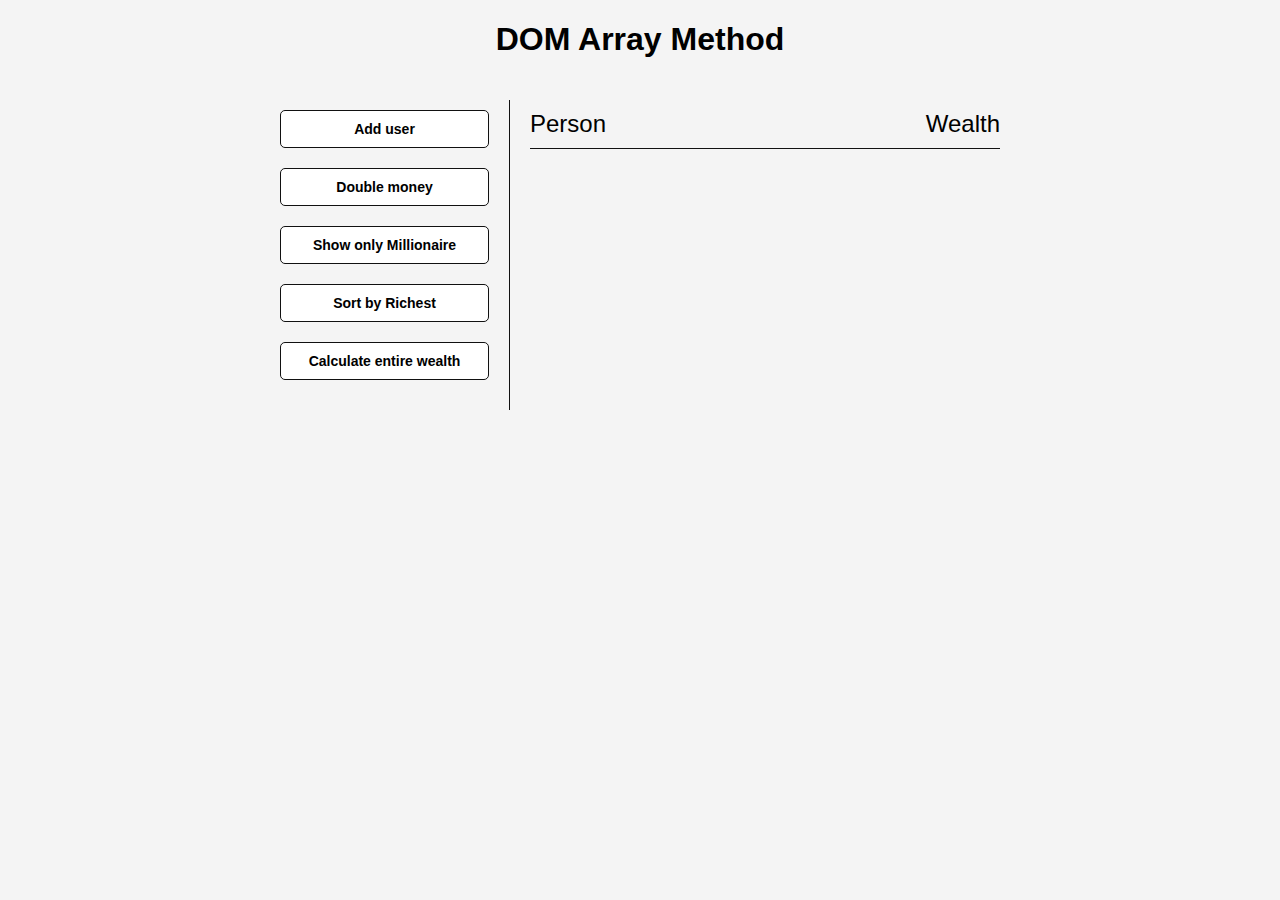
<file: DOM array methods/index.html>
<!DOCTYPE html>
<html lang="en">

<head>
    <meta charset="UTF-8">
    <meta name="viewport" content="width=device-width, initial-scale=1.0">
    <title>DOM Array methods</title>
    <link rel="stylesheet" href="style.css">
</head>

<body>
    <h1>DOM Array Method</h1>

    <div class="container">
        <aside>
            <button id="add-user">Add user</button>
            <button id="double">Double money</button>
            <button id="show-millionaires">Show only Millionaire</button>
            <button id="sort">Sort by Richest</button>
            <button id="calculate-wealth">Calculate entire wealth</button>
        </aside>

        <main id="main">
            <h2><strong>Person</strong> Wealth</h2>
        </main>
    </div>


    <script src="script.js"></script>
</body>

</html>
</file>
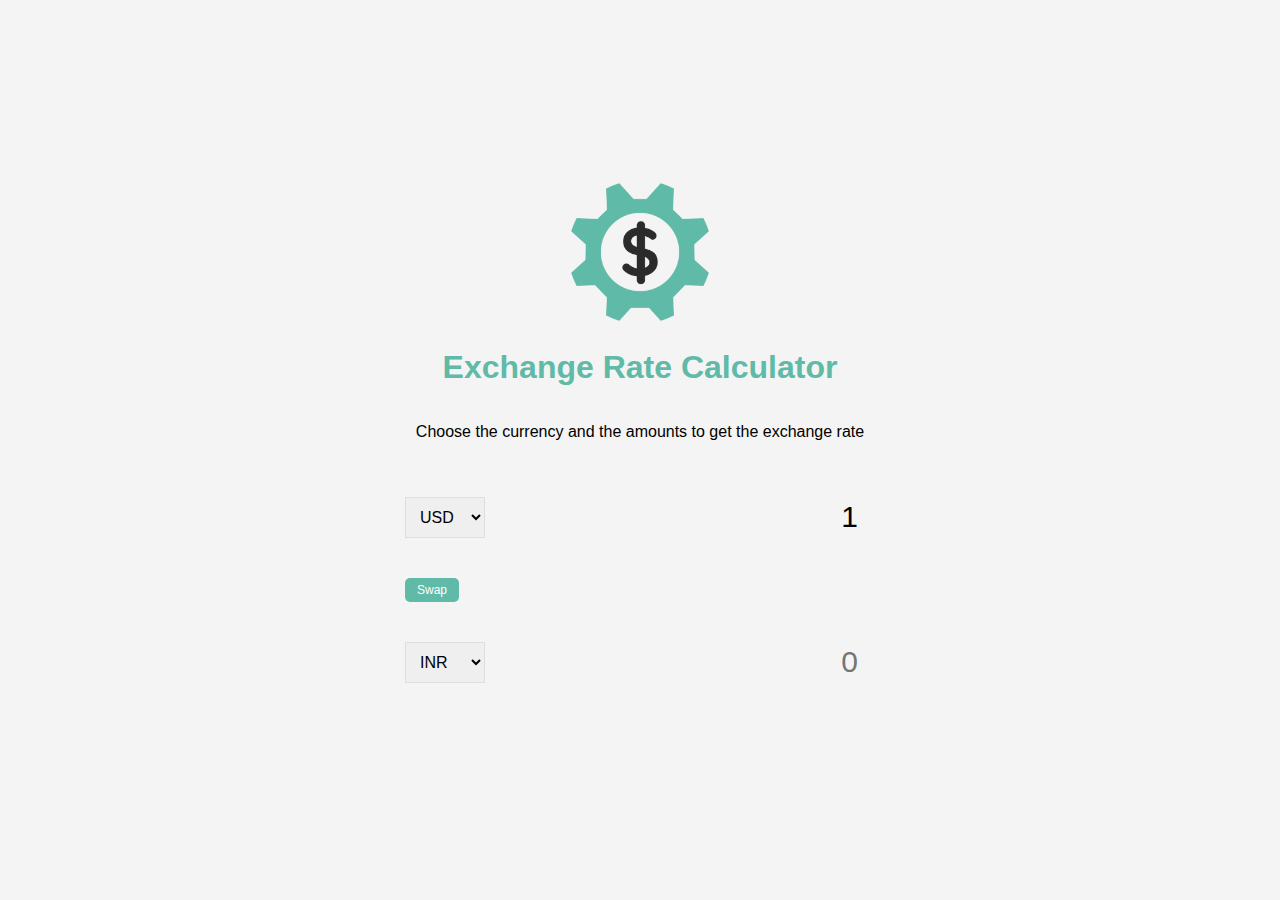
<file: Exchange Rate Calculator/index.html>
<!DOCTYPE html>
<html lang="en">

<head>
    <meta charset="UTF-8">
    <meta name="viewport" content="width=device-width, initial-scale=1.0">
    <title>Exchange Rate Calculator</title>
    <link rel="stylesheet" href="style.css">
</head>

<body>
    <img src="Image/money.png" alt="" class="money-img">
    <h1>Exchange Rate Calculator</h1>
    <p>Choose the currency and the amounts to get the exchange rate</p>

    <div class="container">
        <div class="currency">
            <select name="" id="currency-one">
                <option value="AED">AED</option>
                <option value="ARS">ARS</option>
                <option value="AUD">AUD</option>
                <option value="BGN">BGN</option>
                <option value="BRL">BRL</option>
                <option value="BSD">BSD</option>
                <option value="CAD">CAD</option>
                <option value="CHF">CHF</option>
                <option value="CLP">CLP</option>
                <option value="CNY">CNY</option>
                <option value="COP">COP</option>
                <option value="CZK">CZK</option>
                <option value="DKK">DKK</option>
                <option value="DOP">DOP</option>
                <option value="EGP">EGP</option>
                <option value="EUR">EUR</option>
                <option value="FJD">FJD</option>
                <option value="GBP">GBP</option>
                <option value="GTQ">GTQ</option>
                <option value="HKD">HKD</option>
                <option value="HRK">HRK</option>
                <option value="HUF">HUF</option>
                <option value="IDR">IDR</option>
                <option value="ILS">ILS</option>
                <option value="INR">INR</option>
                <option value="ISK">ISK</option>
                <option value="JPY">JPY</option>
                <option value="KRW">KRW</option>
                <option value="KZT">KZT</option>
                <option value="MXN">MXN</option>
                <option value="MYR">MYR</option>
                <option value="NOK">NOK</option>
                <option value="NZD">NZD</option>
                <option value="PAB">PAB</option>
                <option value="PEN">PEN</option>
                <option value="PHP">PHP</option>
                <option value="PKR">PKR</option>
                <option value="PLN">PLN</option>
                <option value="PYG">PYG</option>
                <option value="RON">RON</option>
                <option value="RUB">RUB</option>
                <option value="SAR">SAR</option>
                <option value="SEK">SEK</option>
                <option value="SGD">SGD</option>
                <option value="THB">THB</option>
                <option value="TRY">TRY</option>
                <option value="TWD">TWD</option>
                <option value="UAH">UAH</option>
                <option value="USD" selected>USD</option>
                <option value="UYU">UYU</option>
                <option value="VND">VND</option>
                <option value="ZAR">ZAR</option>
            </select>

            <input type="number" id="amount-one" placeholder="0" value="1">

        </div>

        <div class="swap-rate-container">
            <button class="btn" id="swap">Swap</button>
            <div class="rate" id="rate"></div>
        </div>

        <div class="currency">
            <select name="" id="currency-two">
                <option value="AED">AED</option>
                <option value="ARS">ARS</option>
                <option value="AUD">AUD</option>
                <option value="BGN">BGN</option>
                <option value="BRL">BRL</option>
                <option value="BSD">BSD</option>
                <option value="CAD">CAD</option>
                <option value="CHF">CHF</option>
                <option value="CLP">CLP</option>
                <option value="CNY">CNY</option>
                <option value="COP">COP</option>
                <option value="CZK">CZK</option>
                <option value="DKK">DKK</option>
                <option value="DOP">DOP</option>
                <option value="EGP">EGP</option>
                <option value="EUR">EUR</option>
                <option value="FJD">FJD</option>
                <option value="GBP">GBP</option>
                <option value="GTQ">GTQ</option>
                <option value="HKD">HKD</option>
                <option value="HRK">HRK</option>
                <option value="HUF">HUF</option>
                <option value="IDR">IDR</option>
                <option value="ILS">ILS</option>
                <option value="INR" selected>INR</option>
                <option value="ISK">ISK</option>
                <option value="JPY">JPY</option>
                <option value="KRW">KRW</option>
                <option value="KZT">KZT</option>
                <option value="MXN">MXN</option>
                <option value="MYR">MYR</option>
                <option value="NOK">NOK</option>
                <option value="NZD">NZD</option>
                <option value="PAB">PAB</option>
                <option value="PEN">PEN</option>
                <option value="PHP">PHP</option>
                <option value="PKR">PKR</option>
                <option value="PLN">PLN</option>
                <option value="PYG">PYG</option>
                <option value="RON">RON</option>
                <option value="RUB">RUB</option>
                <option value="SAR">SAR</option>
                <option value="SEK">SEK</option>
                <option value="SGD">SGD</option>
                <option value="THB">THB</option>
                <option value="TRY">TRY</option>
                <option value="TWD">TWD</option>
                <option value="UAH">UAH</option>
                <option value="USD">USD</option>
                <option value="UYU">UYU</option>
                <option value="VND">VND</option>
                <option value="ZAR">ZAR</option>
            </select>

            <input type="number" id="amount-two" placeholder="0">

        </div>
    </div>

    <script src="script.js"></script>
</body>

</html>
</file>
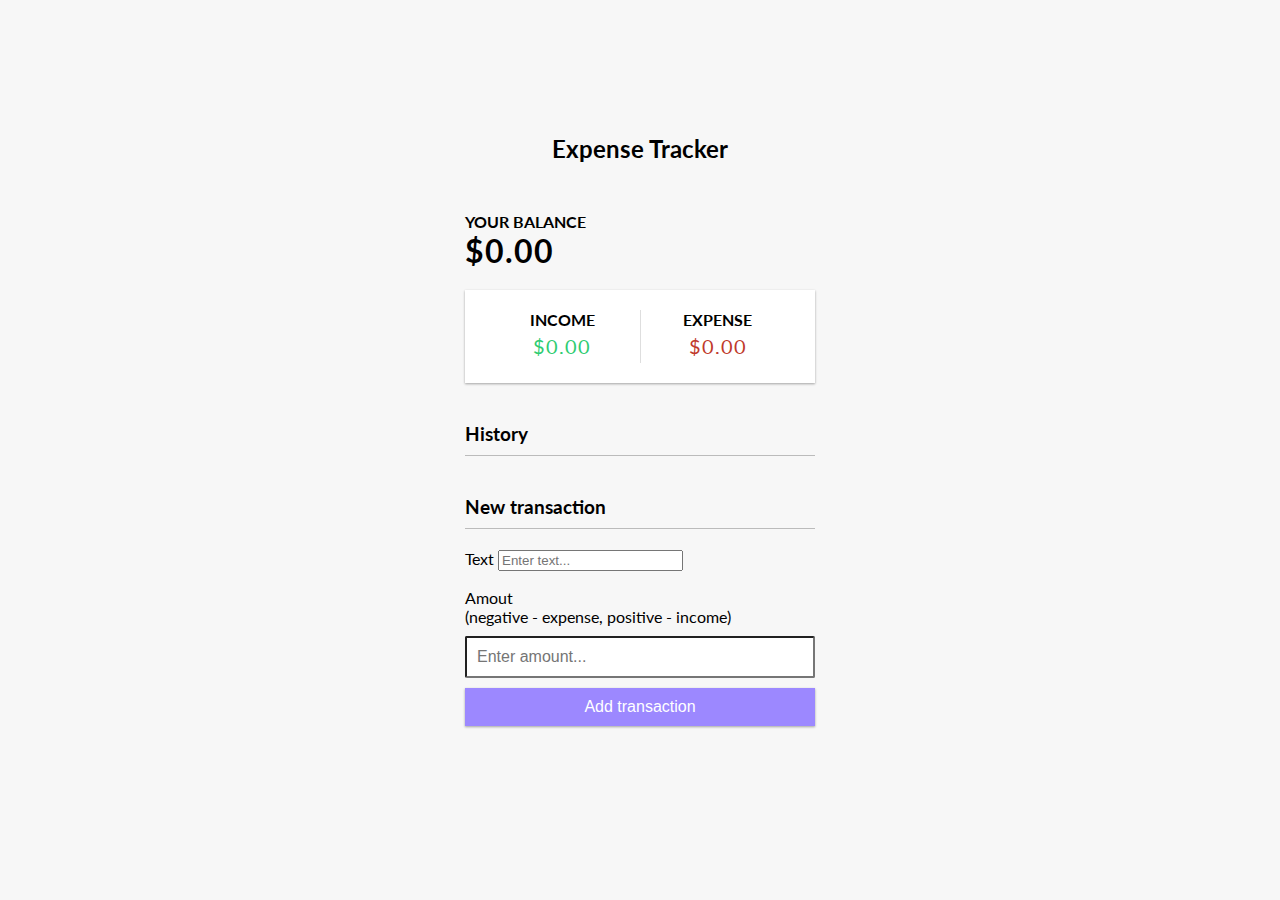
<file: ExpenseTracker/index.html>
<!DOCTYPE html>
<html lang="en">

<head>
    <meta charset="UTF-8">
    <meta name="viewport" content="width=device-width, initial-scale=1.0">
    <link rel="stylesheet" href="style.css">
    <title>Expense Tracker</title>
</head>

<body>
    <h2>Expense Tracker</h2>

    <div class="container">
        <h4>Your Balance</h4>
        <h1 id="balance">$0.00</h1>

        <div class="inc-exp-container">
            <div>
                <h4>Income</h4>
                <p id="money-plus" class="money plus">+$0.00</p>
            </div>
            <div>
                <h4>Expense</h4>
                <p id="money-minus" class="money minus">-$0.00</p>
            </div>
        </div>

        <h3>History</h3>
        <ul id="list" class="list">
            <!-- <li class="minus">Cash <span>-$400</span><button class="delete-btn">x</button></li> -->
        </ul>

        <h3>New transaction</h3>
        <form id="form">
            <div class="form-control">
                <label for="text">Text</label>
                <input type="text" id="text" placeholder="Enter text...">
            </div>

            <div class="form-control">
                <label for="amount">Amout <br> (negative - expense, positive - income)</label>
                <input type="number" id="amount" placeholder="Enter amount...">
            </div>

            <button class="btn">Add transaction</button>
        </form>
    </div>




    <script src="script.js"></script>
</body>

</html>
</file>
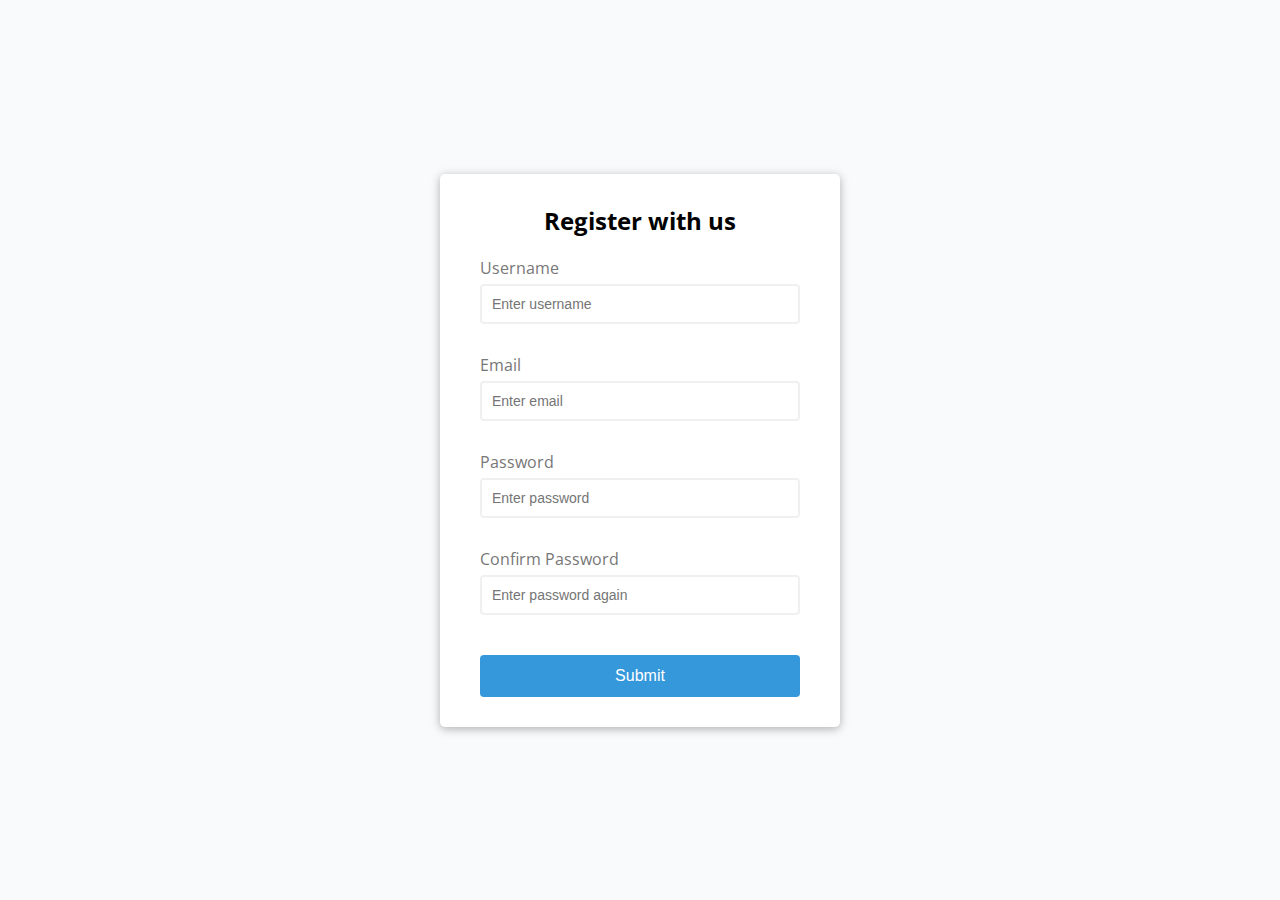
<file: Form validator/index.html>
<!DOCTYPE html>
<html lang="en">

<head>
    <meta charset="UTF-8">
    <meta http-equiv="X-UA-Compatible" content="IE=edge">
    <meta name="viewport" content="width=device-width, initial-scale=1.0">
    <link rel="stylesheet" href="style.css">
    <title>Form validator</title>
</head>

<body>
    <div class="container">
        <form action="" id="form" class="form">
            <h2>Register with us</h2>

            <div class="form-control">
                <label for="username">Username</label>
                <input type="text" id="username" placeholder="Enter username">
                <small>Error message</small>
            </div>

            <div class="form-control">
                <label for="email">Email</label>
                <input type="text" id="email" placeholder="Enter email">
                <small>Error message</small>
            </div>

            <div class="form-control">
                <label for="password">Password</label>
                <input type="password" id="password" placeholder="Enter password">
                <small>Error message</small>
            </div>

            <div class="form-control">
                <label for="password2">Confirm Password</label>
                <input type="password" id="password2" placeholder="Enter password again">
                <small>Error message</small>
            </div>

            <button type="submit">Submit</button>

        </form>
    </div>


    <script src="script.js"></script>
</body>

</html>
</file>
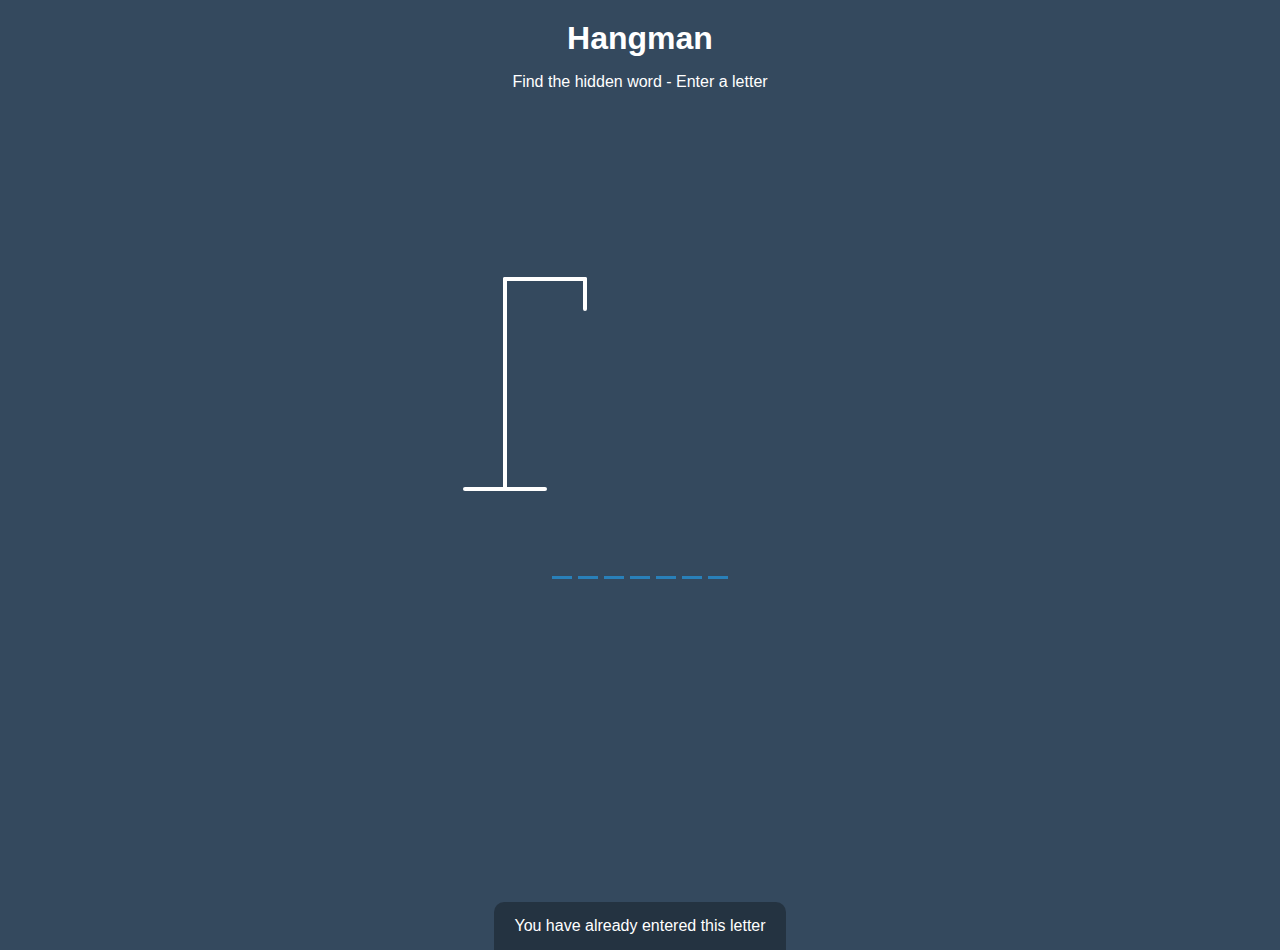
<file: HangmanGame/index.html>
<!DOCTYPE html>
<html lang="en">

<head>
    <meta charset="UTF-8">
    <meta http-equiv="X-UA-Compatible" content="IE=edge">
    <meta name="viewport" content="width=device-width, initial-scale=1.0">
    <link rel="stylesheet" href="style.css">
    <title>Hangman Game</title>
</head>

<body>
    <h1>Hangman</h1>
    <p>Find the hidden word - Enter a letter</p>
    <div class="game-container">
        <svg height='250' width='200' class="figure-container">
            <!-- Rod -->
            <line x1='60' y1='20' x2='140' y2='20'></line>
            <line x1='140' y1='20' x2='140' y2='50'></line>
            <line x1='60' y1='20' x2='60' y2='230'></line>
            <line x1='20' y1='230' x2='100' y2='230'></line>

            <!-- Head -->
            <circle cx='140' cy='70' r='20' class="figure-part"></circle>
            <!-- Body -->
            <line x1='140' y1='90' x2='140' y2='150' class="figure-part"></line>
            <!-- Arms -->
            <line x1='140' y1='120' x2='120' y2='100' class="figure-part"></line>
            <line x1='140' y1='120' x2='160' y2='100' class="figure-part"></line>
            <!-- Legs -->
            <line x1='140' y1='150' x2='120' y2='180' class="figure-part"></line>
            <line x1='140' y1='150' x2='160' y2='180' class="figure-part"></line>
        </svg>

        <div class="wrong-letters-container">
            <div id="wrong-letters"></div>
        </div>

        <div class="word" id="word"></div>
    </div>

    <!-- Container for final messages -->
    <div class="popup-container" id="popup-container">
        <div class="popup">
            <h2 id="final-message"></h2>
            <h3 id="final-message-reveal-word"></h3>
            <button id="play-button">Play again</button>
        </div>
    </div>

    <!-- Notification -->
    <div class="notification-container" id="notification-container">
        <p>You have already entered this letter</p>
    </div>

    <script src="script.js"></script>
</body>

</html>
</file>
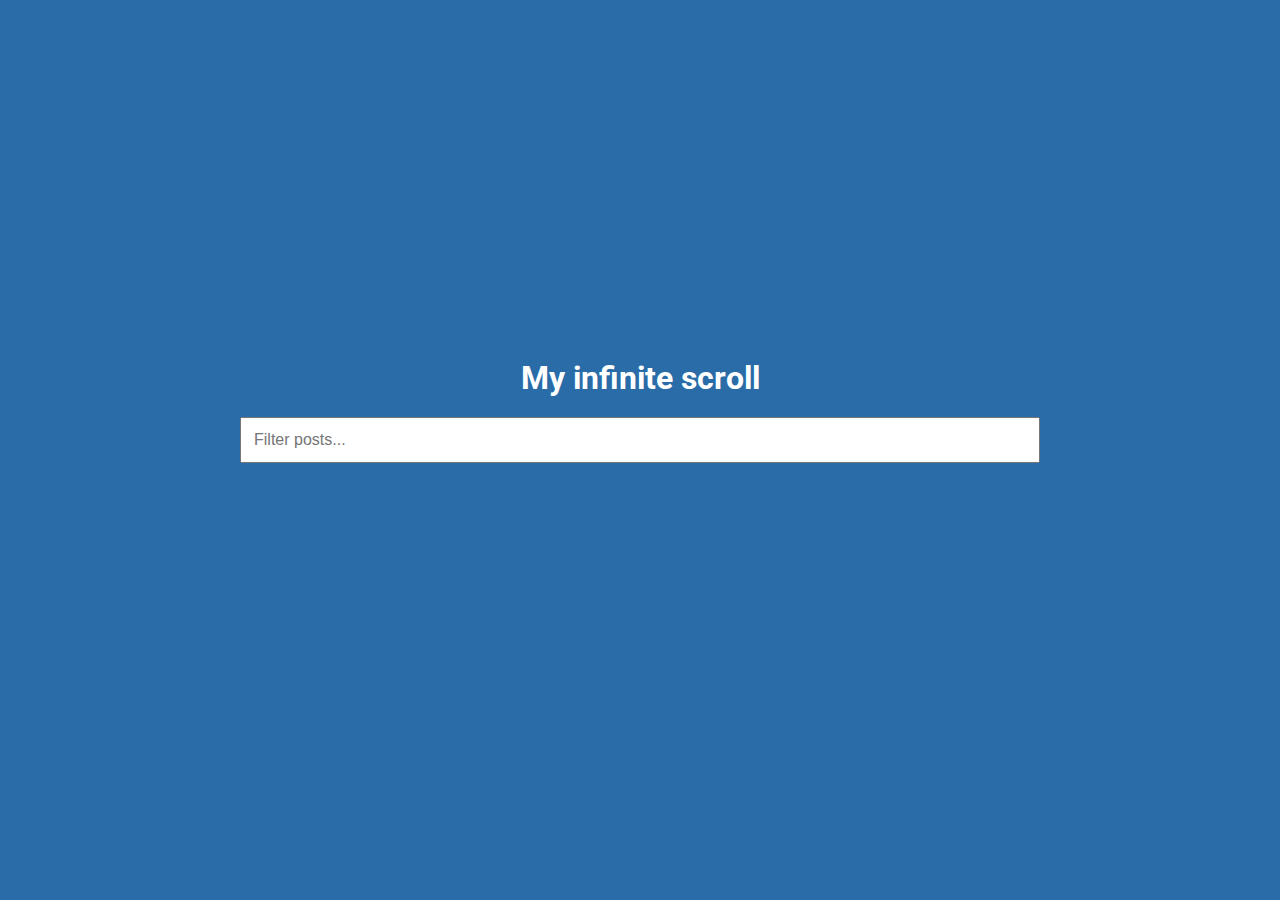
<file: Infinite Scroll posts/index.html>
<!DOCTYPE html>
<html lang="en">

<head>
    <meta charset="UTF-8">
    <meta name="viewport" content="width=device-width, initial-scale=1.0">
    <link rel="stylesheet" href="style.css">
    <title>Scroll posts</title>
</head>

<body>
    <h1>My infinite scroll</h1>

    <div class="filter-container">
        <input type="text" id="filter" class="filter" placeholder="Filter posts...">
    </div>

    <div id="posts-container">
    </div>

    <div id="loader" class="loader">
        <div class="circle"></div>
        <div class="circle"></div>
        <div class="circle"></div>
    </div>


    <script src="script.js"></script>
</body>

</html>
</file>
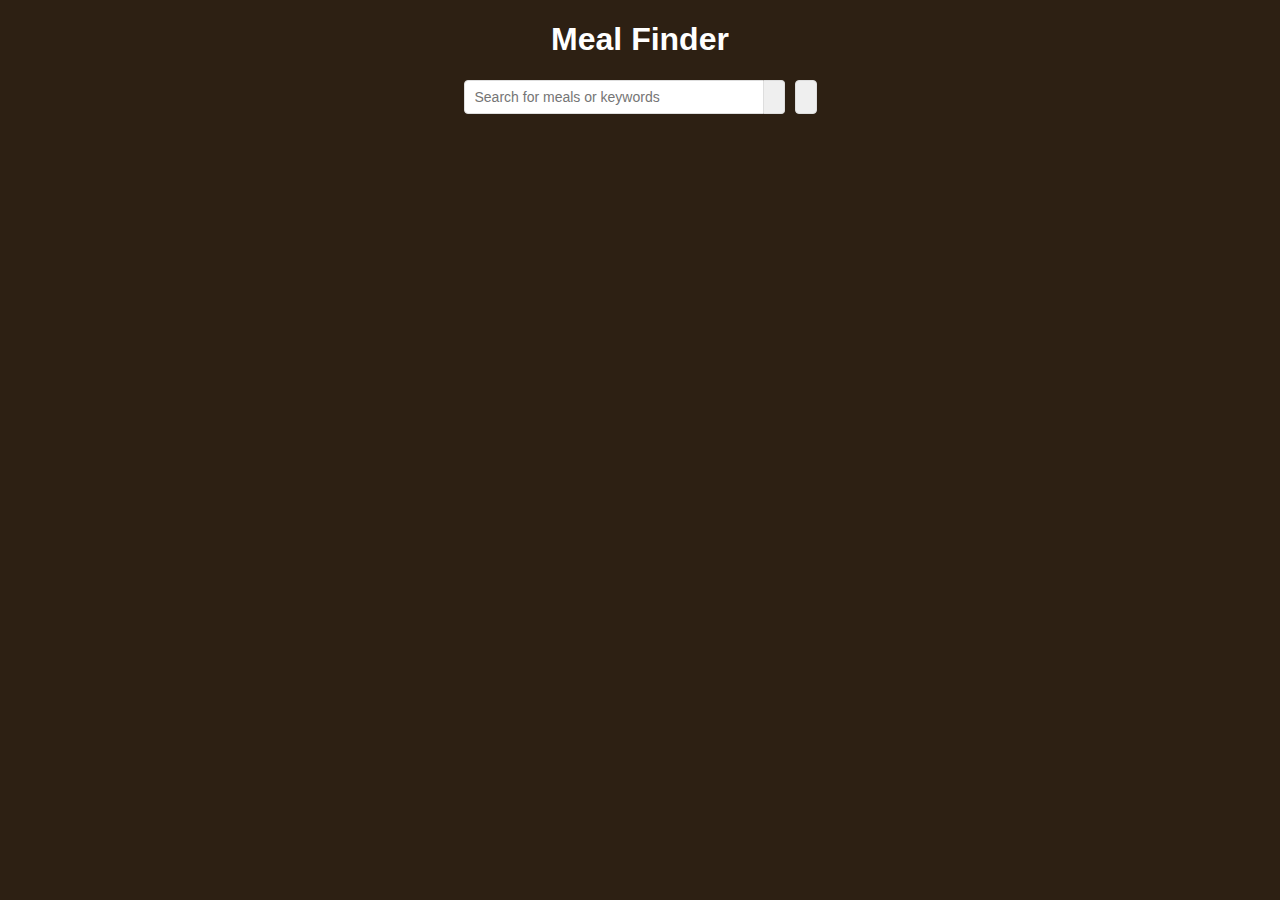
<file: MealFinder/index.html>
<!DOCTYPE html>
<html lang="en">

<head>
    <meta charset="UTF-8">
    <meta http-equiv="X-UA-Compatible" content="IE=edge">
    <meta name="viewport" content="width=device-width, initial-scale=1.0">
    <link rel="stylesheet" href="https://cdnjs.cloudflare.com/ajax/libs/font-awesome/5.10.2/css/all.min.css"
        integrity="sha512-u7ppO4TLg4v6EY8yQ6T6d66inT0daGyTodAi6ycbw9+/AU8KMLAF7Z7YGKPMRA96v7t+c7O1s6YCTGkok6p9ZA=="
        crossorigin="anonymous" referrerpolicy="no-referrer" />
    <link rel="stylesheet" href="style.css">
    <title>Meal Finder</title>
</head>

<body>
    <div class="container">
        <h1>Meal Finder</h1>
        <div class="flex">
            <form class="flex" id="submit">
                <input type="text" id="search" placeholder="Search for meals or keywords">
                <button class="search-btn" type="submit">
                    <i class="fas fa-search"></i>
                </button>
            </form>

            <button class="random-btn" id="random">
                <i class="fas fa-random"></i>
            </button>
        </div>

        <div id="result-heading"></div>
        <div id="meals" class="meals"></div>
        <div id="single-meal"></div>
    </div>


    <script src="script.js"></script>
</body>

</html>
</file>
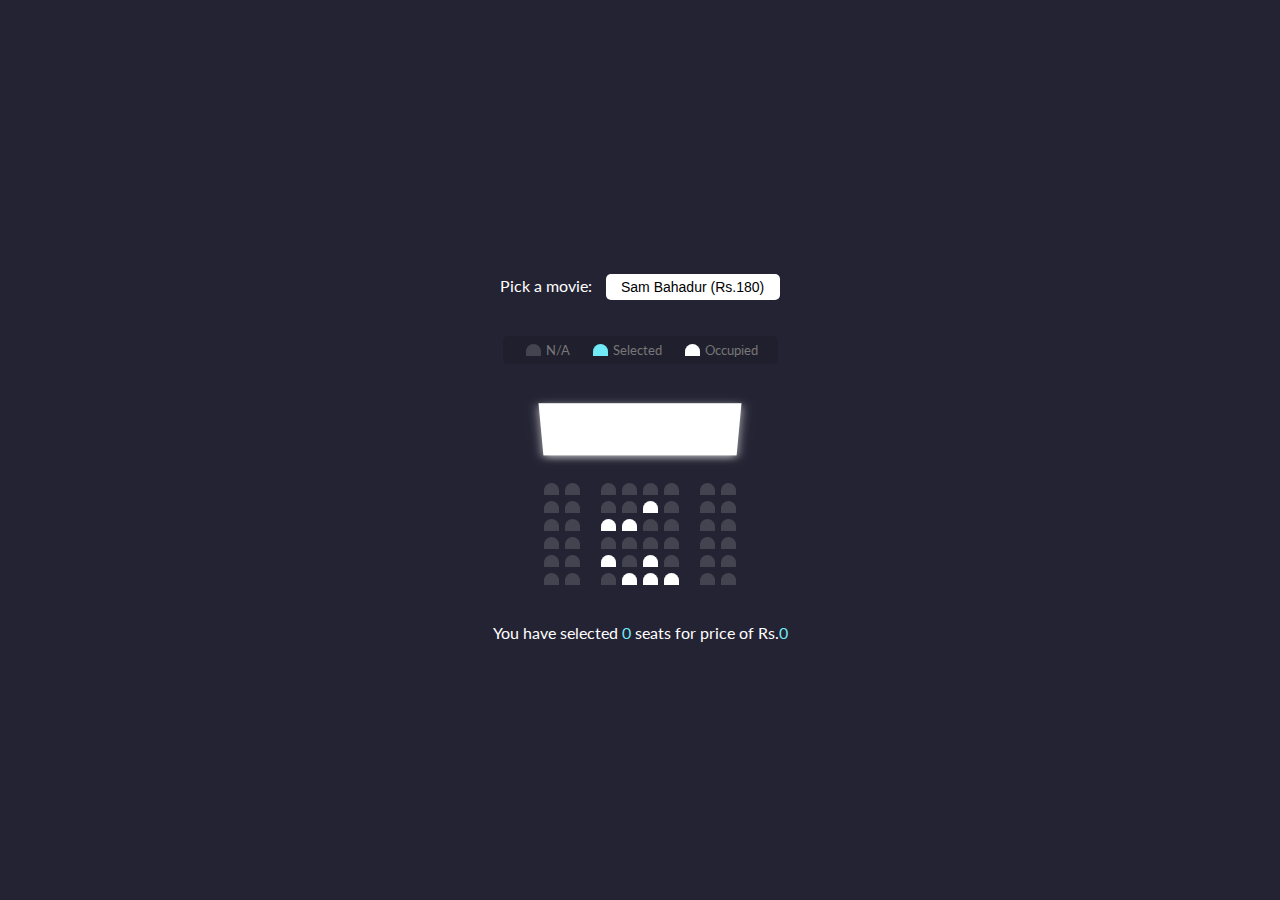
<file: Movie seat booking/index.html>
<!DOCTYPE html>
<html lang="en">

<head>
    <meta charset="UTF-8">
    <meta http-equiv="X-UA-Compatible" content="IE=edge">
    <meta name="viewport" content="width=device-width, initial-scale=1.0">
    <link rel="stylesheet" href="style.css">
    <title>Movie Seat Booking</title>
</head>

<body>
    <div class="movie-container">
        <label>Pick a movie:</label>
        <select id="movie">
            <option value="180">Sam Bahadur (Rs.180)</option>
            <option value="250">Animal (Rs.250)</option>
            <option value="150">Dunki (Rs.150)</option>
            <option value="200">Tiger 3 (Rs.200)</option>
        </select>
    </div>

    <ul class="showcase">
        <li>
            <div class="seat"></div>
            <small>N/A</small>
        </li>
        <li>
            <div class="seat selected"></div>
            <small>Selected</small>
        </li>
        <li>
            <div class="seat occupied"></div>
            <small>Occupied</small>
        </li>
    </ul>

    <div class="container">
        <div class="screen"></div>

        <div class="row">
            <div class="seat"></div>
            <div class="seat"></div>
            <div class="seat"></div>
            <div class="seat"></div>
            <div class="seat"></div>
            <div class="seat"></div>
            <div class="seat"></div>
            <div class="seat"></div>
        </div>

        <div class="row">
            <div class="seat"></div>
            <div class="seat"></div>
            <div class="seat"></div>
            <div class="seat"></div>
            <div class="seat occupied"></div>
            <div class="seat"></div>
            <div class="seat"></div>
            <div class="seat"></div>
        </div>

        <div class="row">
            <div class="seat"></div>
            <div class="seat"></div>
            <div class="seat occupied"></div>
            <div class="seat occupied"></div>
            <div class="seat"></div>
            <div class="seat"></div>
            <div class="seat"></div>
            <div class="seat"></div>
        </div>

        <div class="row">
            <div class="seat"></div>
            <div class="seat"></div>
            <div class="seat"></div>
            <div class="seat"></div>
            <div class="seat"></div>
            <div class="seat"></div>
            <div class="seat"></div>
            <div class="seat"></div>
        </div>

        <div class="row">
            <div class="seat"></div>
            <div class="seat"></div>
            <div class="seat occupied"></div>
            <div class="seat"></div>
            <div class="seat occupied"></div>
            <div class="seat"></div>
            <div class="seat"></div>
            <div class="seat"></div>
        </div>

        <div class="row">
            <div class="seat"></div>
            <div class="seat"></div>
            <div class="seat"></div>
            <div class="seat occupied"></div>
            <div class="seat occupied"></div>
            <div class="seat occupied"></div>
            <div class="seat"></div>
            <div class="seat"></div>
        </div>
    </div>

    <p class='text'>You have selected <span id="count">0</span> seats for price of Rs.<span id="total">0</span></p>

    <script src="script.js"></script>
</body>

</html>
</file>
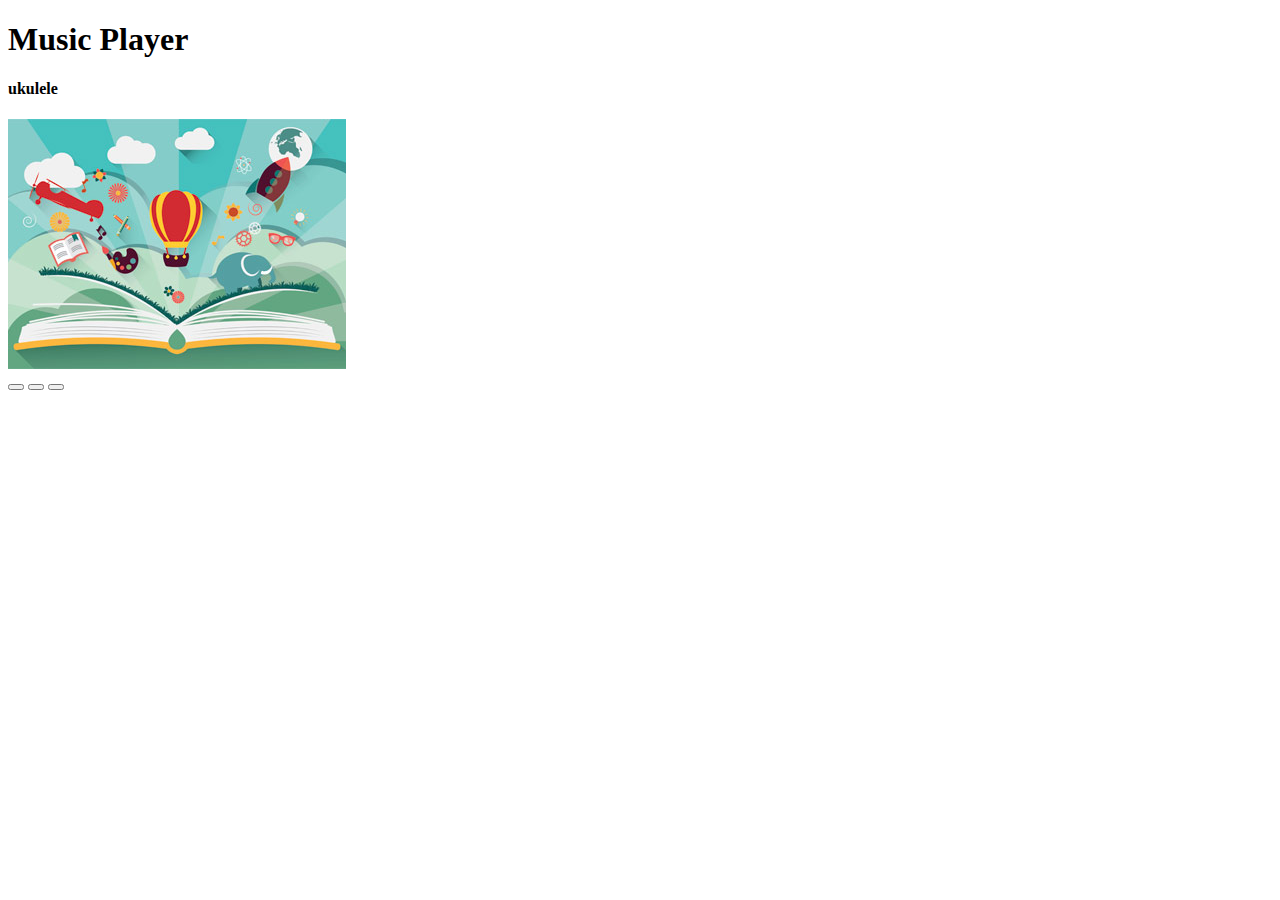
<file: Music Player/index.html>
<!DOCTYPE html>
<html lang="en">

<head>
    <meta charset="UTF-8">
    <meta name="viewport" content="width=device-width, initial-scale=1.0">
    <link rel="stylesheet" href="https://cdnjs.cloudflare.com/ajax/libs/font-awesome/5.10.2/css/all.min.css"
        integrity="sha512-u7ppO4TLg4v6EY8yQ6T6d66inT0daGyTodAi6ycbw9+/AU8KMLAF7Z7YGKPMRA96v7t+c7O1s6YCTGkok6p9ZA=="
        crossorigin="anonymous" referrerpolicy="no-referrer" />
    <link rel="stylesheet" href="style.css">
    <title>Music player</title>
</head>

<body>
    <h1>Music Player</h1>

    <div class="music-container" id="music-container">
        <div class="music-info">
            <h4 id="title"></h4>
            <div class="progress-container" id="progress-container">
                <div class="progress" id="progress"></div>
            </div>
        </div>

        <audio src="Music/ukulele.mp3" id="audio"></audio>

        <div class="img-container">
            <img src="Images/ukulele.jpg" alt="music-cover" id="cover">
        </div>

        <div class="navigation">
            <button id="prev" class="action-btn">
                <i class="fas fa-backward"></i>
            </button>
            <button id="play" class="action-btn action-btn-big">
                <i class="fas fa-play"></i>
            </button>
            <button id="next" class="action-btn">
                <i class="fas fa-forward"></i>
            </button>
        </div>
    </div>


    <script src="script.js"></script>
</body>

</html>
</file>
<file: DOM array methods/style.css>
*{
    box-sizing: border-box;
}

body{
    background: #f4f4f4;
    font-family: Arial, Helvetica, sans-serif;
    display: flex;
    flex-direction: column;
    align-items: center;
    min-height: 100vh;
    margin: 0;
}

.container{
    display: flex;
    padding: 20px;
    margin: 0 auto;
    max-width: 100%;
    width: 800px;
}

aside{
    padding: 10px 20px;
    width: 250px;
    border-right: 1px solid #111;
}

button{
    cursor: pointer;
    background-color: #fff;
    border: 1px solid #111;
    border-radius: 5px;
    display: block;
    width: 100%;
    padding: 10px;
    margin-bottom: 20px;
    font-weight: bold;
    font-size: 14px;
}

main{
    flex: 1;
    padding: 10px 20px;
}

h2{
    border-bottom: 1px solid #111;
    padding-bottom: 10px;
    display: flex;
    justify-content: space-between;
    font-weight: 300;
    margin: 0 0 20px;
}

h3{
    background-color: #fff;
    border-bottom: 1px solid #111;
    padding: 10px;
    display: flex;
    justify-content: space-between;
    font-weight: 300;
    margin: 20px 0 0;
}

.person{
    display: flex;
    justify-content: space-between;
    font-size: 20px;
    margin-bottom: 10px;
}
</file>
<file: Exchange Rate Calculator/style.css>
:root {
    --primary-color: #5fbaa7
}

* {
    box-sizing: border-box;
}

body {
    background-color: #f4f4f4;
    font-family: Arial, Helvetica, sans-serif;
    display: flex;
    flex-direction: column;
    align-items: center;
    justify-content: center;
    height: 100vh;
    margin: 0;
    padding: 20px;
}

h1 {
    color: var(--primary-color);
}

p{
    text-align: center;
}

.btn{
    color: #fff;
    background-color: var(--primary-color);
    cursor: pointer;
    border-radius: 5px;
    font-size: 12px;
    padding: 5px 12px;
    border: 0;
}

.money-img{
    width: 150px;
}

.currency{
    padding: 40px 0;
    display: flex;
    align-items: center;
    justify-content: space-between;
}

.currency select{
    padding: 10px;
    border: 1px solid #dedede;
    font-size: 16px;
}

.currency input{
    border: 0;
    background: transparent;
    font-size: 30px;
    text-align: right;
}

.swap-rate-container{
    display: flex;
    align-items: center;
    justify-content: space-between;
}

.rate{
    color: var(--primary-color);
    font-size: 14px;
    padding: 0 10px;
}

select:focus, input:focus, button:focus{
    outline: 0;
}

@media(max-width: 600px){
    .currency input{
        width: 200px;
    }
}
</file>
<file: ExpenseTracker/style.css>
@import url('https://fonts.googleapis.com/css2?family=Lato&display=swap');

:root{
    --box-shadow: 0 1px 3px rgba(0, 0, 0, 0.12), 0 1px 2px rgba(0, 0, 0, 0.24)
}

*{
    box-sizing: border-box;
}

body{
    background-color: #f7f7f7;
    display: flex;
    flex-direction: column;
    align-items: center;
    justify-content: center;
    min-height: 100vh ;
    margin: 0;
    font-family: 'Lato', sans-serif;
}

.container{
    margin: 30px auto;
    width: 350px;
}

h1{
    letter-spacing: 1px;
    margin: 0;
}

h3{
    border-bottom: 1px solid #bbb;
    padding-bottom: 10px;
    margin: 40px 0 10px;
}

h4{
    margin: 0;
    text-transform: uppercase;
}

.inc-exp-container{
    background-color: #fff;
    box-shadow: var(--box-shadow);
    padding: 20px;
    display: flex;
    justify-content: space-between;
    margin: 20px 0;
}

.inc-exp-container > div{
    flex: 1;
    text-align: center;
}

.inc-exp-container > div:first-of-type{
    border-right: 1px solid #dedede;
}

.money{
    font-size: 20px;
    letter-spacing: 1px;
    margin: 5px 0;
}

.money.plus{
    color: #2ecc71;
}

.money.minus{
    color: #c0392b;
}

label{
    display: inline-block;
    margin: 10px 0;
}

input [type='text'],
input[type='number'] {
    border: 1ps solid #dedede;
    border-radius: 2px;
    display: block;
    font-size:16px;
    padding: 10px;
    width: 100%;
}

.btn{
    cursor: pointer;
    background-color: #9c88ff;
    box-shadow: var(--box-shadow);
    color: #fff;
    border: 0;
    display: block;
    font-size: 16px;
    margin: 10px 0 30px;
    padding: 10px;
    width: 100%;
}

.btn:focus, .delete-btn:focus{
    outline: 0;
}

.list{
    list-style-type: none;
    padding: 0;
    margin-bottom: 40px;
}

.list li{
    background-color: #fff;
    box-shadow: var(--box-shadow);
    color: #333;
    display: flex;
    justify-content: space-between;
    position: relative;
    padding: 10px;
    margin: 10px 0;
}

.list li.plus{
    border-right: 5px solid #2ecc71;
}

.list li.minus{
    border-right: 5px solid #c0392b;
}

.delete-btn{
    cursor: pointer;
    background-color: #e74c3c;
    border: 0;
    color: #fff;
    font-size: 20px;
    line-height: 20px;
    padding: 2px 5px;
    position: absolute;
    top: 50%;
    left: 0;
    transform: translate(-100%, -50%);
    opacity: 0;
    transition: opacity 0.3s ease;
}

.list li:hover .delete-btn{
    opacity: 1;
}
</file>
<file: Form validator/style.css>
@import url('https://fonts.googleapis.com/css2?family=Open+Sans&display=swap');

:root {
    --success-color: #2ecc71;
    --error-color: #e74c3c;
}

* {
    box-sizing: border-box;
}

body {
    background-color: #f9fafb;
    font-family: 'open Sans', 'sans-serif';
    display: flex;
    align-items: center;
    justify-content: center;
    min-height: 100vh;
    margin: 0;
}

.container {
    background-color: #fff;
    border-radius: 5px;
    box-shadow: 0 2px 10px rgba(0, 0, 0, 0.3);
    width: 400px;
}

h2 {
    text-align: center;
    margin: 0 0 20px;
}

.form {
    padding: 30px 40px;
}

.form-control {
    margin-bottom: 10px;
    padding-bottom: 20px;
    position: relative;
}

.form-control label {
    color: #777;
    display: block;
    margin-bottom: 5px;
}

.form-control input {
    border: 2px solid #f0f0f0;
    border-radius: 4px;
    display: block;
    width: 100%;
    padding: 10px;
    font-size: 14px;
}

.form-control input:focus {
    outline: 0;
    border-color: #777;
}

.form-control.success input {
    border-color: var(--success-color);
}

.form-control.error input {
    border-color: var(--error-color);
}

.form-control small {
    color: var(--error-color);
    position: absolute;
    bottom: 0;
    left: 0;
    visibility: hidden;
}

.form-control.error small {
    visibility: visible;
}

.form button {
    cursor: pointer;
    background-color: #3498db;
    border: 2px solid #3498db;
    border-radius: 4px;
    color: white;
    display: block;
    font-size: 16px;
    padding: 10px;
    margin-top: 20px;
    width: 100%;
}
</file>
<file: HangmanGame/style.css>
* {
  box-sizing: border-box;
}

body {
  background-color: #34495e;
  color: #fff;
  font-family: Arial, Helvetica, sans-serif;
  display: flex;
  flex-direction: column;
  align-items: center;
  height: 80vh;
  margin: 0;
  overflow: hidden;
}

h1 {
  margin: 20px 0 0;
}

.game-container {
  padding: 20px 30px;
  position: relative;
  margin: auto;
  height: 350px;
  width: 450px;
}

.figure-container {
  fill: transparent;
  stroke: #fff;
  stroke-width: 4px;
  stroke-linecap: round;
}

.figure-part {
  display: none;
}

.wrong-letters-container {
  position: absolute;
  top: 20px;
  right: 20px;
  display: flex;
  flex-direction: column;
  text-align: right;
}

.wrong-letters-container p {
  margin: 0 0 5px;
}

.wrong-letters-container span {
  font-size: 24px;
}

.word {
  display: flex;
  position: absolute;
  bottom: 10px;
  left: 50%;
  transform: translateX(-50%);
}

.letter {
  border-bottom: 3px solid #2980b9;
  display: inline-flex;
  font-size: 30px;
  align-items: center;
  justify-content: center;
  margin: 0 3px;
  height: 50px;
  width: 20px;
}

.popup-container {
  background-color: rgba(0, 0, 0, 0.3);
  position: fixed;
  top: 0;
  bottom: 0;
  left: 0;
  right: 0;
  /* display: flex; */
  display: none;
  align-items: center;
  justify-content: center;
}

.popup {
  background: #2980b9;
  border-radius: 5px;
  box-shadow: 0 15px 10px 3px rgba(0, 0, 0, 0.1);
  padding: 20px;
  text-align: center;
}

.popup button {
  cursor: pointer;
  background-color: #fff;
  color: #2980b9;
  border: 0;
  margin-top: 20px;
  padding: 12px 20px;
  font-size: 16px;
}

.popup button:active {
  transform: scale(0.98);
}

.popup button:focus {
  outline: 0;
}

.notification-container {
  background-color: rgba(0, 0, 0, 0.3);
  border-radius: 10px 10px 0 0;
  padding: 15px 20px;
  position: absolute;
  bottom: -50px;
  transition: transform 0.3s ease-in-out;
}

.notification-container p {
  margin: 0;
}

.notification-container.show {
  transform: translateY(-50px);
}
</file>
<file: Infinite Scroll posts/style.css>
@import url('https://fonts.googleapis.com/css2?family=Roboto&display=swap');

*{
    box-sizing: border-box;
}

body{
    background-color: #296ca8;
    color: #fff;
    font-family: 'Roboto', sans-serif;
    display: flex;
    flex-direction: column;
    align-items: center;
    justify-content: center;
    min-height: 100vh;
    margin: 0;
    padding-bottom: 100px;
}

h1{
    margin-bottom: 0;
    text-align: center;
}

.filter-container{
    margin-top: 20px;
    width: 80vw;
    max-width: 800px;
}

.filter{
    width: 100%;
    padding: 12px;
    font-size: 16px;
}

.post{
    position: relative;
    background-color: #4992d3;
    box-shadow: 0 2px 4px rgba(0,0,0,0.3);
    border-radius: 3px;
    padding: 20px;
    margin: 40px 0;
    display: flex;
    width: 80vw;
    max-width: 800px;
}

.post-title{
    margin: 0;
}

.post .post-body{
    margin: 15px 0 0;
    line-height: 1.3;
}

.post .post-info{
    margin-left: 20px;
}

.post .number{
    position: absolute;
    top: -15px;
    left: -15px;
    font-size: 15;
    width: 40px;
    height: 40px;
    border-radius: 50%;
    background: #fff;
    color: #296ca8;
    display: flex;
    align-items: center;
    justify-content: center;
    padding: 7px 10px;
}

.loader{
    opacity: 0;
    display: flex;
    position: fixed;
    bottom: 50px;
    transition: opacity 0.3s ease-in;
}

.loader.show{
    opacity: 1;
}

.circle{
    background-color: #fff;
    width: 10px;
    height: 10px;
    border-radius: 50%;
    margin: 5px;
    animation: bounce 0.5s ease-in infinite;
}

.circle:nth-of-type(2){
    animation-delay: 0.1s;
}

.circle:nth-of-type(3){
    animation-delay: 0.2s;
}

@keyframes bounce{
    0%,
    100%{
        transform: translateY(0);
    }

    50%{
        transform: translateY(-10px);
    }
}
</file>
<file: MealFinder/style.css>
* {
    box-sizing: border-box;
  }
  
  body {
    background: #2d2013;
    color: #fff;
    font-family: Verdana, Geneva, Tahoma, sans-serif;
    margin: 0;
  }
  
  .container {
    margin: auto;
    max-width: 800px;
    display: flex;
    flex-direction: column;
    align-items: center;
    justify-content: center;
    text-align: center;
  }
  
  .flex {
    display: flex;
  }

input, button{
    border: 1px solid #dedede;
    border-top-left-radius: 4px;
    border-bottom-left-radius: 4px;
    font-size: 14px;
    padding: 8px 10px;
    margin: 0;
}

input[type='text']{
    width: 300px;
}

.search-btn{
    cursor: pointer;
    border-left: 0;
    border-radius: 0;
    border-top-right-radius: 4px;
    border-bottom-right-radius: 4px;
}

.random-btn{
    cursor: pointer;
    margin-left: 10px;
    border-top-right-radius: 4px;
    border-bottom-right-radius: 4px;
}

.meals{
    display: grid;
    grid-template-columns: repeat(4,1fr);
    grid-gap: 20px;
}

.meal{
    cursor: pointer;
    position: relative;
    height: 180px;
    width: 180px;
    text-align: center;
}

.meal img{
    width: 100%;
    height: 100%;
    border: 4px #fff solid;
    border-radius: 2px;
}

.meal-info{
    position: absolute;
    top: 0;
    left :0;
    height: 100%;
    width: 100%;
    background: rgba(0,0,0,0.7);
    display: flex;
    align-items: center;
    justify-content: center;
    transition: opacity 0.2s ease-in;
    opacity: 0;
}

.meal:hover .meal-info {
    opacity: 1;
}

.single-meal{
    margin: 30px auto;
    width: 70%;
}

.single-meal img{
    width: 300px;
    margin: 15px;
    border: 4px #fff solid;
    border-radius: 2px;
}

.single-meal-info{
    margin: 20px;
    padding: 10px;
    border: 2px #e09850 dashed;
    border-radius: 5px;
}

.single-meal p{
    margin: 0;
    letter-spacing: 0.5px;
    line-height: 1.5;
}

.single-meal ul{
    padding-left: 0;
    list-style-type: none;

}

.single-meal ul li{
    border: 1px solid #ededed;
    border-radius: 5px;
    background-color: #fff;
    display: inline-block;
    color: #2d2013;
    font-size: 12px;
    font-weight: bold;
    padding: 5px;
    margin: 0 5px 5px 0;
}

@media (max-width:800px){
    .meals{
        grid-template-columns: repeat(3, 1fr);
    }
}
@media (max-width:700px){
    .meals{
        grid-template-columns: repeat(2, 1fr);
    }

    .meal{
        height: 200px;
        width: 200px;
    }
}
@media (max-width:500px){
    input[type='text']{
        width: 100%;
    }

    .meals{
        grid-template-columns: 1fr;
    }

    .meal{
        height: 300px;
        width: 300px;
    }
}
</file>
<file: Movie seat booking/style.css>
@import url('https://fonts.googleapis.com/css2?family=Lato&display=swap');

*{
    box-sizing: border-box;
}

body{
    background-color: #242333;
    color: #fff;
    display: flex;
    flex-direction: column;
    align-items: center;
    justify-content: center;
    height: 100vh;
    font-family: 'Lato', sans-serif;
    margin: 0;
}

.movie-container{
    margin: 20px 0px;
}

.movie-container select{
    background-color: #fff;
    border: 0;
    border-radius: 5px;
    font-size: 14px;
    margin-left: 10px;
    padding: 5px 15px 5px 15px;
    appearance: none;
}

.container{
    perspective: 1000px;
    margin-bottom: 30px;
}

.seat{
    background-color: #444451;
    height: 12px;
    width: 15px;
    margin: 3px;
    border-top-left-radius: 10px;
    border-top-right-radius: 10px;
}

.seat.selected{
    background-color: #6feaf6;
}

.seat.occupied{
    background-color: #fff;
}

.seat:nth-of-type(2){
    margin-right: 18px;
}

.seat:nth-last-of-type(2){
    margin-left: 18px;
}

.seat:not(.occupied):hover{
    cursor: pointer;
    transform: scale(1.2);
}

.showcase .seat:not(.occupied):hover{
    cursor: default;
    transform: scale(1);
}

.showcase{
    background-color: rgba(0,0,0,0.1);
    padding: 5px 10px;
    border-radius: 5px;
    color: #777;
    list-style: none;
    display: flex;
    justify-content: space-between;
}

.showcase li{
    display: flex;
    align-items: center;
    justify-content: center;
    margin: 0 10px;
}

.showcase li small{
    margin-left: 2px;
}

.row{
    display: flex;
}

.screen{
    background-color: #fff;
    height: 70px;
    width: 100%;
    margin: 15px 0;
    transform: rotateX(-45deg);
    box-shadow: 0 3px 10px rgba(255, 255, 255, 0.7);
}

p.text{
    margin: 5px 0;
}

p.text span{
    color: #6feaf6;
}
</file>
<file: Music Player/style.css>

</file>
